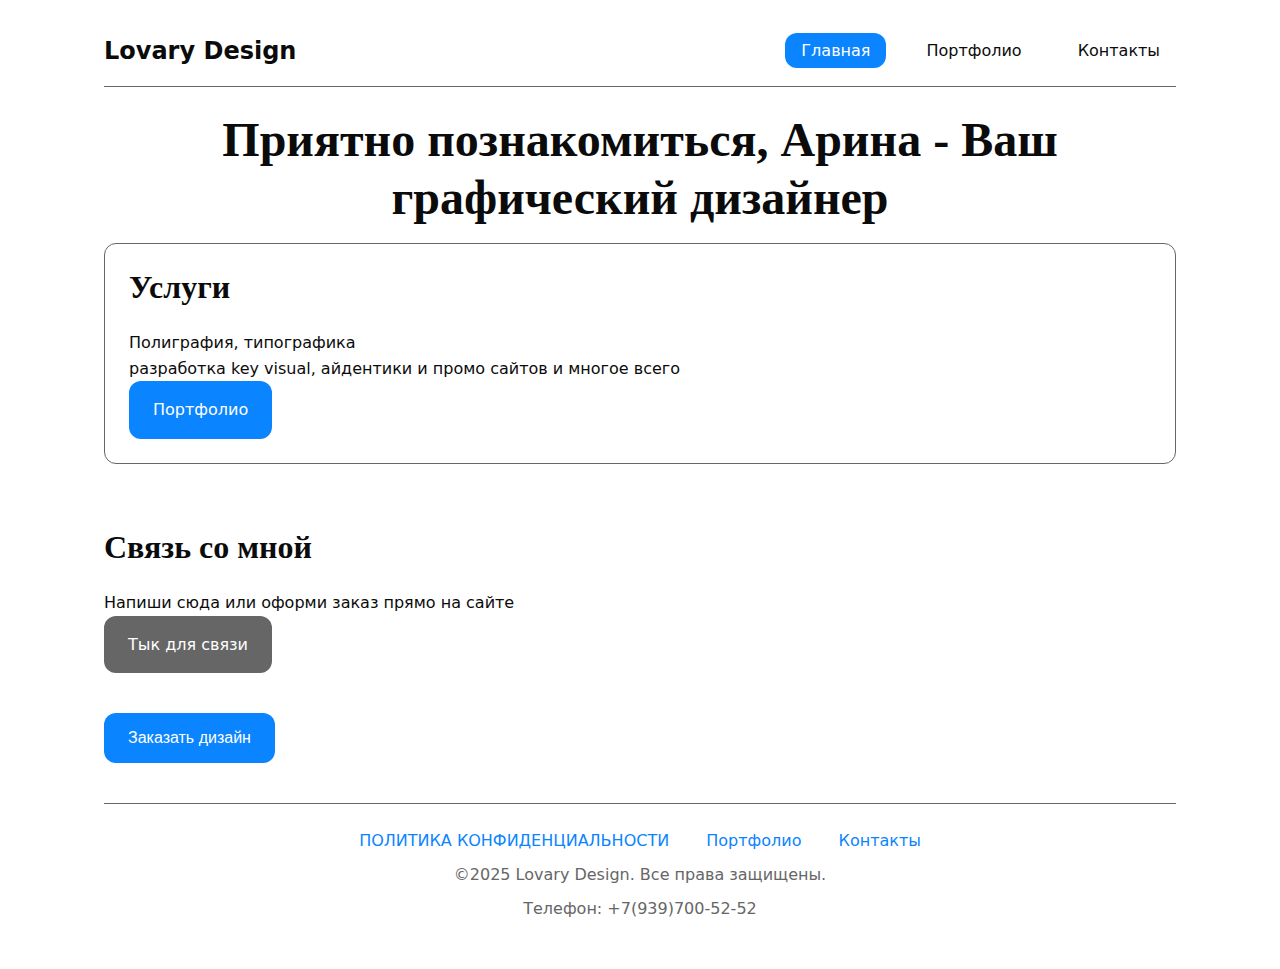
<file: index.html>
<!DOCTYPE html>
<html lang="ru">

<head>
    <meta charset="UTF-8">
    <meta name="viewport" content="width=device-width, initial-scale=1.0">
    <title>Lovary Design</title>
    <meta name="description" content="сайт-портфолио графического дизайнера">
    <link rel="icon" href="assets/favicon.ico" type="image/x-icon">
    <link rel="stylesheet" href="styles.css">
    <script src="main.js" defer></script>
</head>

<body>
    <div class="container">

        <body>
            <div class="container">
                <header class="site-header">
                    <a href="/" class="site-header__brand">Lovary Design</a>
                    <nav class="site-nav" aria-label="Основная навигация">
                        <ul class="site-nav__list">
                            <li class="site-nav__item">
                                <a href="index.html" class="site-nav__link site-nav__link--active">Главная</a>
                            </li>
                            <li class="site-nav__item">
                                <a href="portfolio.html" class="site-nav__link">Портфолио</a>
                            </li>
                            <li class="site-nav__item">
                                <a href="contacts.html" class="site-nav__link">Контакты</a>
                            </li>
                        </ul>
                    </nav>
                </header>

                <main>
                    <h1 class="text-center fade-in">Приятно познакомиться, Арина - Ваш графический дизайнер</h1>

                    <section class="services-section section fade-in">
                        <h2 class="section__title">Услуги</h2>
                        <p>Полиграфия, типографика</p>
                        <p>разработка key visual, айдентики и промо сайтов и многое всего</p>
                        <a href="portfolio.html" class="btn btn--primary">Портфолио</a>
                    </section>

                    <section class="section fade-in">
                        <h2 class="section__title">Связь со мной</h2>
                        <p>Напиши сюда или оформи заказ прямо на сайте</p>
                        <a href="contacts.html" class="btn btn--secondary">Тык для связи</a>
                    </section>

                    <button id="openDialog" class="btn btn--primary" type="button">Заказать дизайн</button>

                    <!-- Модальное окно -->
                    <dialog id="contactDialog" class="modal" aria-labelledby="dialogTitle">
                        <h2 id="dialogTitle" class="modal__title">1 шаг до работы со мной</h2>
                        <form id="contactForm" class="form" method="dialog" novalidate>
                            <div class="form__group">
                                <label for="name" class="form__label">Имя</label>
                                <input id="name" name="name" type="text" class="form__input" required minlength="2"
                                    autocomplete="given-name">
                            </div>

                            <div class="form__group">
                                <label for="email" class="form__label">E-mail</label>
                                <input id="email" name="email" type="email" class="form__input" required
                                    autocomplete="email">
                            </div>

                            <div class="form__group">
                                <label for="phone" class="form__label">Телефон</label>
                                <input id="phone" name="phone" type="tel" class="form__input" inputmode="tel"
                                    autocomplete="tel" aria-describedby="phoneHelp" placeholder="+7 (___) ___-___-__"
                                    required pattern="^\+7 \(\d{3}\) \d{3}-\d{2}-\d{2}$">
                                <small id="phoneHelp" class="text-muted">Формат: +7 (900) 000-00-00</small>
                            </div>

                            <div class="form__group">
                                <label for="topic" class="form__label">Вид услуги</label>
                                <select id="topic" name="topic" class="form__select" required>
                                    <option value="">Выберите услугу</option>
                                    <option>Полиграфия</option>
                                    <option>Типографика</option>
                                    <option>Айдентика</option>
                                    <option>Фирменный стиль</option>
                                    <option>Портрет</option>
                                    <option>Другое</option>
                                </select>
                            </div>

                            <div class="form__group">
                                <label for="message" class="form__label">Комментарий к заказу</label>
                                <textarea id="message" name="message" rows="4" class="form__textarea"
                                    required></textarea>
                            </div>

                            <div class="form__actions">
                                <button type="button" id="closeDialog" class="btn btn--secondary">Закрыть</button>
                                <button type="submit" class="btn btn--primary">Отправить</button>
                            </div>
                        </form>
                    </dialog>
                </main>

                <footer class="site-footer">
                    <a href="#" class="site-footer__link">ПОЛИТИКА КОНФИДЕНЦИАЛЬНОСТИ</a>
                    <a href="portfolio.html" class="site-footer__link">Портфолио</a>
                    <a href="contacts.html" class="site-footer__link">Контакты</a>
                    <p class="site-footer__text">&copy;2025 Lovary Design. Все права защищены.</p>
                    <p class="site-footer__text">Телефон: +7(939)700-52-52</p>
                </footer>
            </div>
        </body>
    </div>
</body>

</html>
</file>
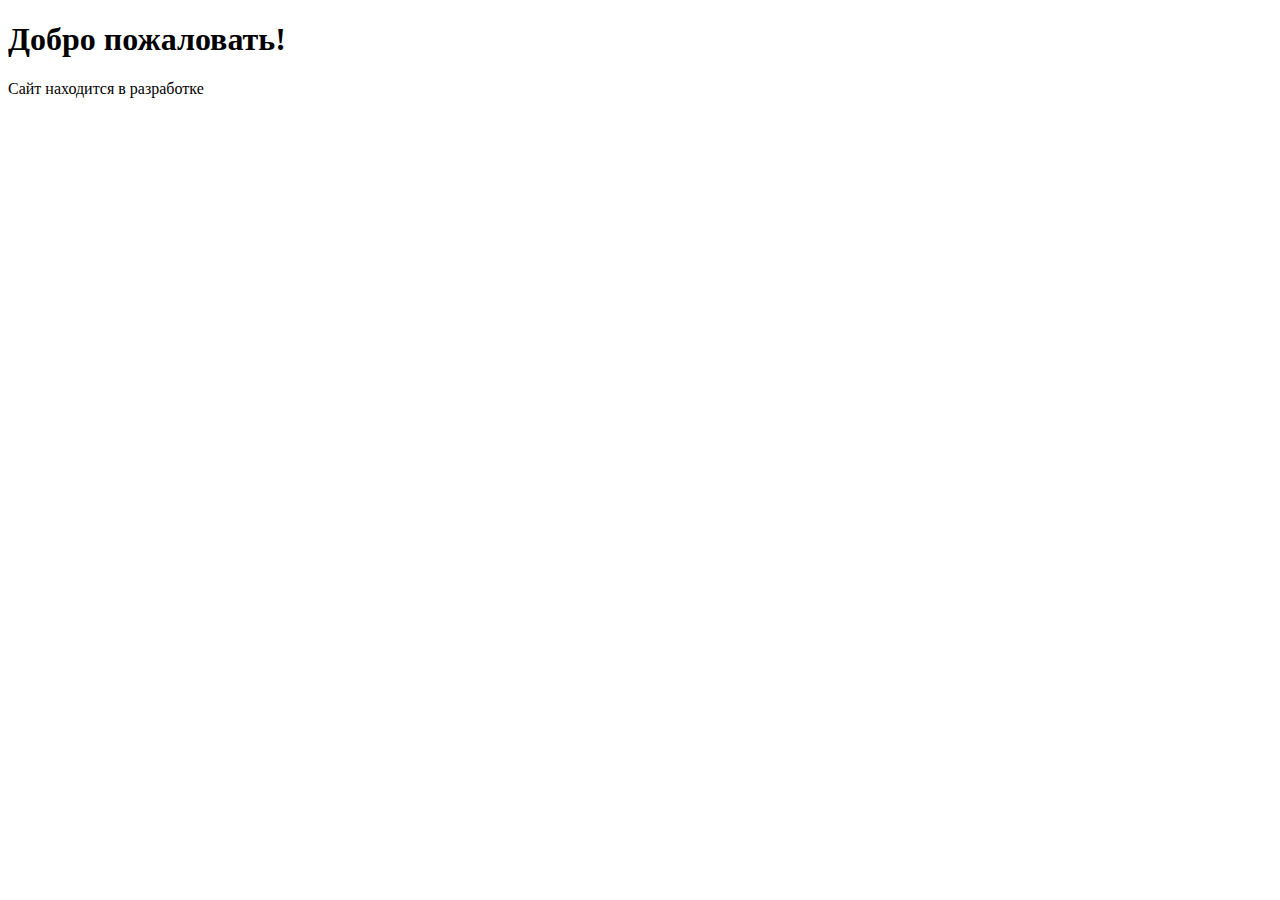
<file: src/index.html>
<!DOCTYPE html>
<html lang="ru">
<head>
    <meta charset="UTF-8">
    <meta name="viewport" content="width=device-width, initial-scale=1.0">
    <title>My Awesome Project</title>
</head>
<body>
    <h1>Добро пожаловать!</h1>
    <p>Сайт находится в разработке</p>
</body>
</html>
</file>
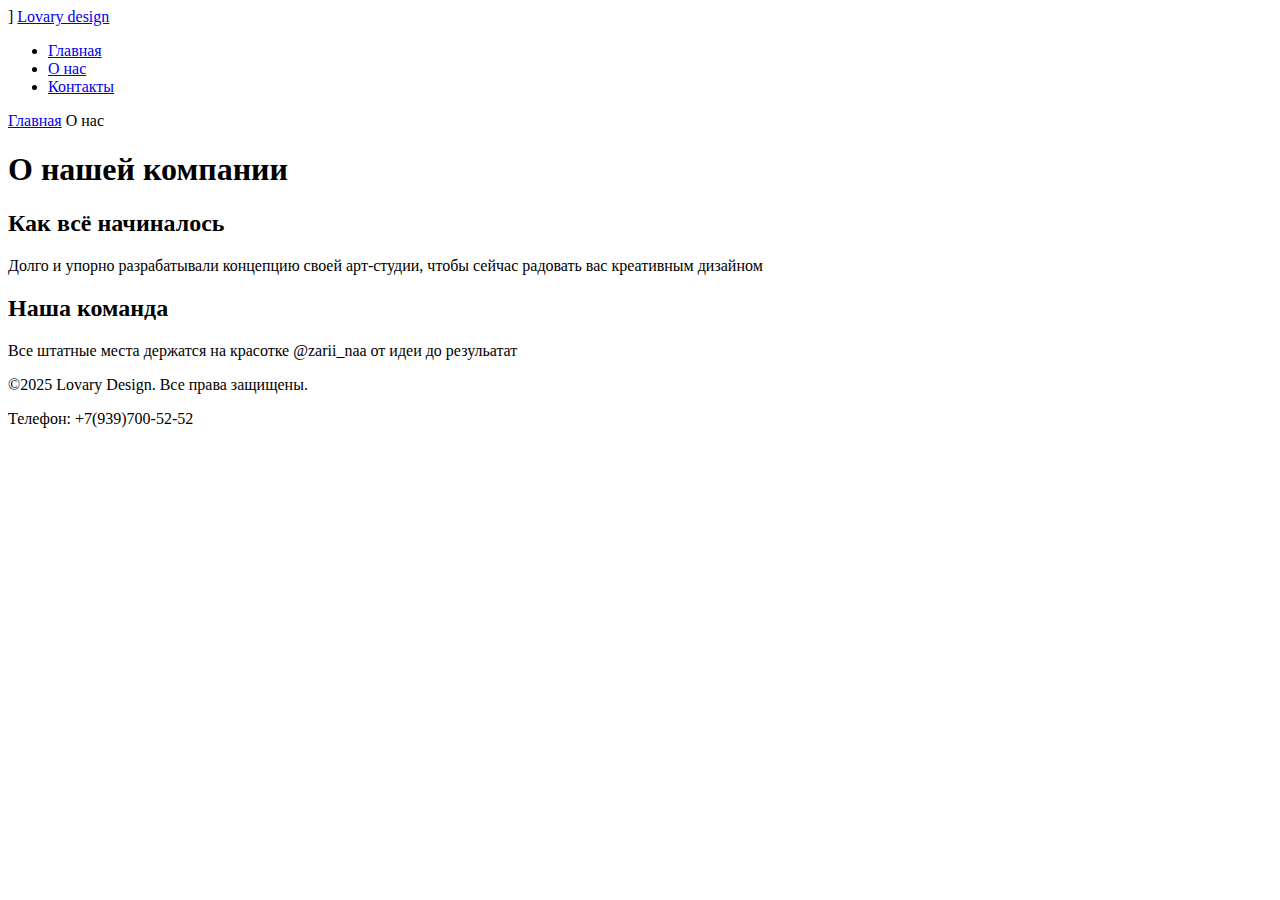
<file: about.html>
<!DOCTYPE html>
<html lang="ru">
<head>
    <meta charset="UTF-8">
    <meta name="description" content="Кто же мы - Lovary Design? ">
    <title>О нас</title>
</head>
<body>
    <header>
]       <a href="/">Lovary design</a>
            <nav>
                <ul>
                    <li><a href="index.html">Главная</a></li>
                    <li><a href="about.html">О нас</a></li>
                    <li><a href="contacts.html">Контакты</a></li>
                </ul>
            </nav>
    </header>
    <main>
        <nav aria-label="Хлебные крошки">
            <a href="index.html">Главная</a>
            <span>О нас</span>
        </nav>
        <h1>О нашей компании</h1>
        <section>
            <h2>Как всё начиналось</h2>
            <p>Долго и упорно разрабатывали концепцию своей арт-студии, чтобы сейчас радовать вас креативным дизайном</p>
        </section>
        <section>
            <h2>Наша команда</h2>
            <p>Все штатные места держатся на красотке @zarii_naa от идеи до резульатат</p>
        </section>
    </main>
    <footer>
        <p>&copy;2025 Lovary Design. Все права защищены.</p>
        <p>Телефон: +7(939)700-52-52</p>
    </footer>
</body>
</html>
</file>
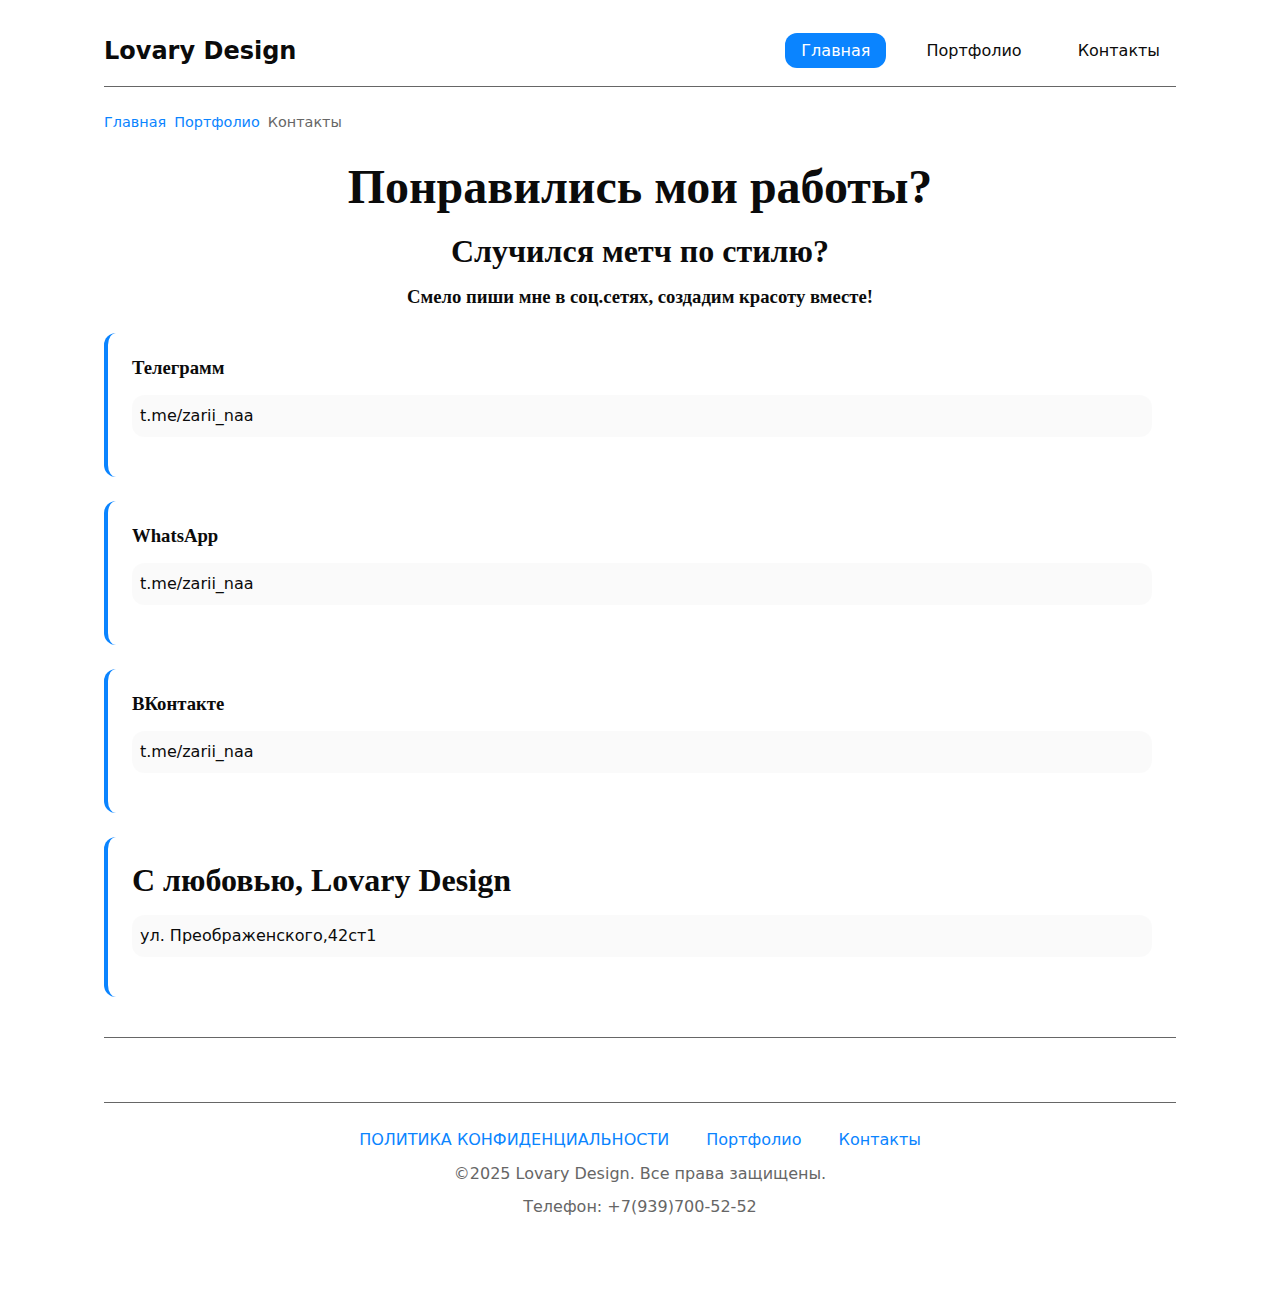
<file: contacts.html>
<!DOCTYPE html>
<html lang="ru">

<head>
    <meta charset="UTF-8">
    <meta name="viewport" content="width=device-width, initial-scale=1.0">
    <title>Lovary Design</title>
    <meta name="description" content="сайт-портфолио графического дизайнера">
    <link rel="icon" href="assets/favicon.ico" type="image/x-icon">
    <link rel="stylesheet" href="styles.css">
    <script src="main.js" defer></script>
</head>

<body>
    <div class="container">

        <body>
            <div class="container">
                <header class="site-header">
                    <a href="/" class="site-header__brand">Lovary Design</a>
                    <nav class="site-nav" aria-label="Основная навигация">
                        <ul class="site-nav__list">
                            <li class="site-nav__item">
                                <a href="index.html" class="site-nav__link site-nav__link--active">Главная</a>
                            </li>
                            <li class="site-nav__item">
                                <a href="portfolio.html" class="site-nav__link">Портфолио</a>
                            </li>
                            <li class="site-nav__item">
                                <a href="contacts.html" class="site-nav__link">Контакты</a>
                            </li>
                        </ul>
                    </nav>
                </header>

                <main>
                    <nav class="breadcrumbs" aria-label="Хлебные крошки">
                        <ul class="breadcrumbs__list">
                            <li><a href="index.html" class="breadcrumbs__link">Главная</a></li>
                            <li><a href="portfolio.html" class="breadcrumbs__link">Портфолио</a></li>
                            <li><span class="breadcrumbs__current">Контакты</span></li>
                        </ul>
                    </nav>

                    <h1 class="text-center fade-in">Понравились мои работы?</h1>
                    <h2 class="text-center fade-in">Случился метч по стилю?</h2>
                    <h3 class="text-center fade-in">Смело пиши мне в соц.сетях, создадим красоту вместе!</h3>

                    <section class="contact-info fade-in">
                        <h3 class="contact-info__title">Телеграмм</h3>
                        <div class="contact-details">
                            <p class="contact-details__item">t.me/zarii_naa</p>
                        </div>
                    </section>

                    <section class="contact-info fade-in">
                        <h3 class="contact-info__title">WhatsApp</h3>
                        <div class="contact-details">
                            <p class="contact-details__item">t.me/zarii_naa</p>
                        </div>
                    </section>

                    <section class="contact-info fade-in">
                        <h3 class="contact-info__title">ВКонтакте</h3>
                        <div class="contact-details">
                            <p class="contact-details__item">t.me/zarii_naa</p>
                        </div>
                    </section>

                    <section class="contact-info fade-in">
                        <h2 class="contact-info__title">С любовью, Lovary Design</h2>
                        <div class="contact-details">
                            <p class="contact-details__item">ул. Преображенского,42ст1</p>
                        </div>
                    </section>
                </main>

                <footer class="site-footer">
                    <footer class="site-footer">
                        <a href="#" class="site-footer__link">ПОЛИТИКА КОНФИДЕНЦИАЛЬНОСТИ</a>
                        <a href="portfolio.html" class="site-footer__link">Портфолио</a>
                        <a href="contacts.html" class="site-footer__link">Контакты</a>
                        <p class="site-footer__text">&copy;2025 Lovary Design. Все права защищены.</p>
                        <p class="site-footer__text">Телефон: +7(939)700-52-52</p>
                    </footer>
                </footer>
            </div>
        </body>
    </div>
</body>

</html>
</file>
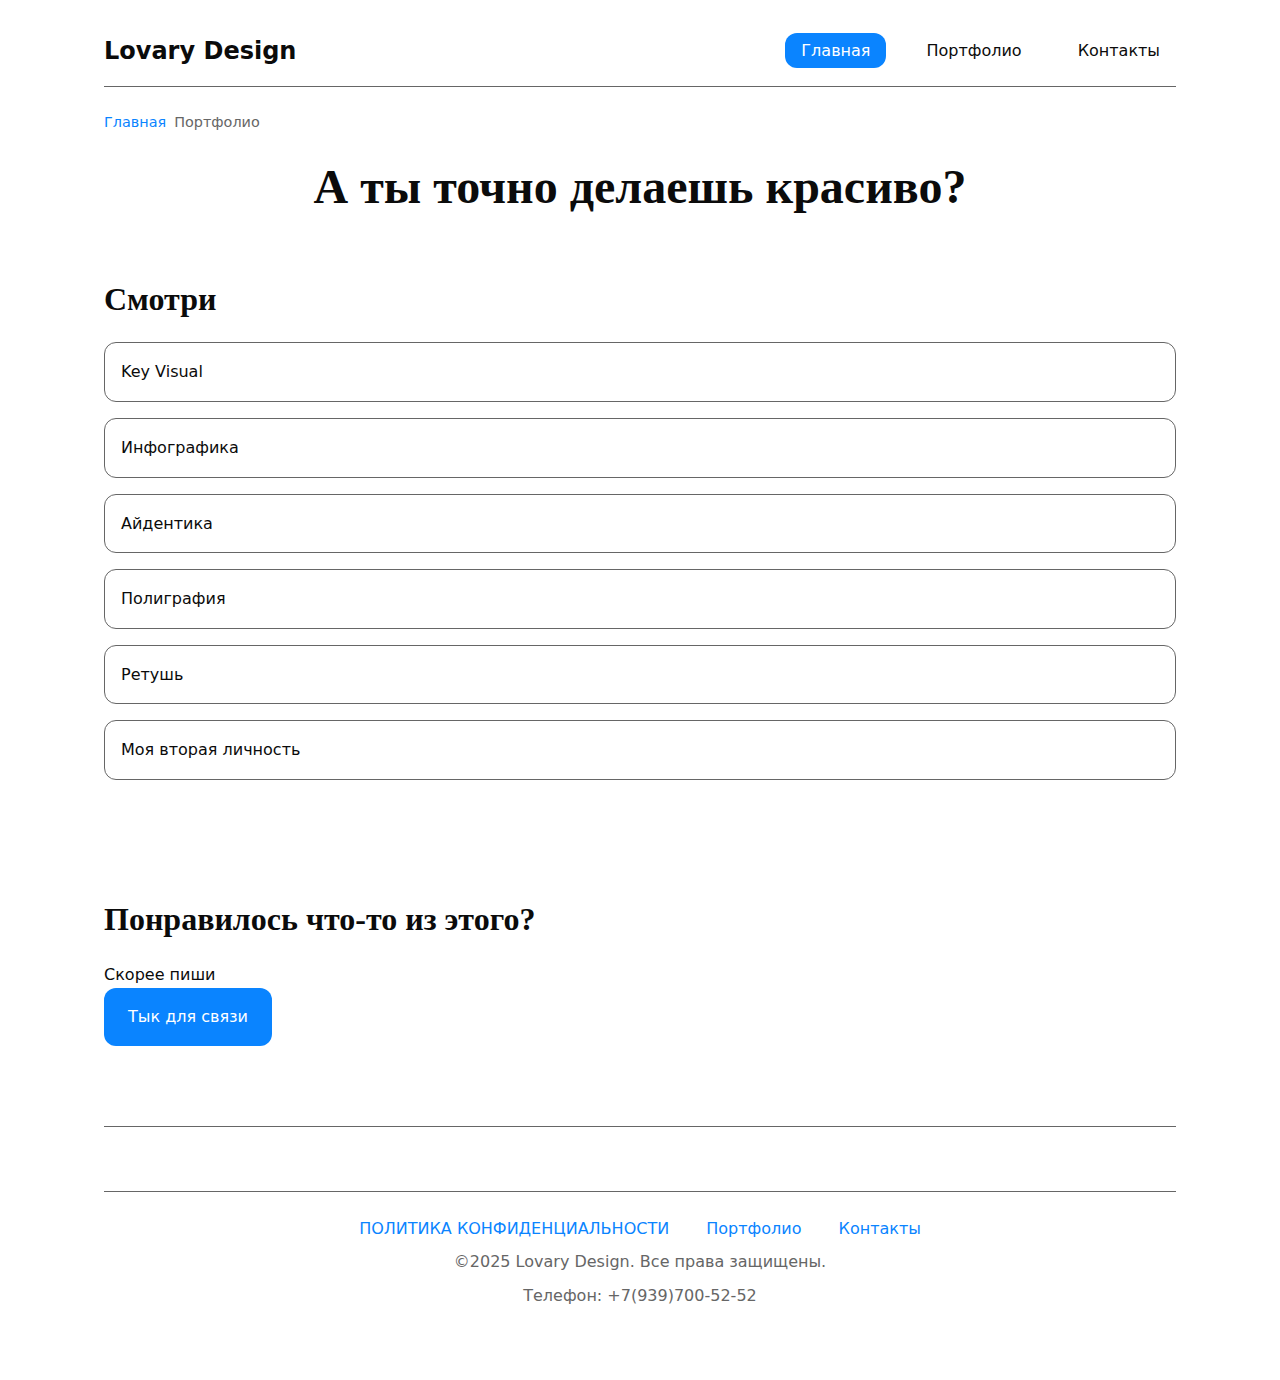
<file: portfolio.html>
<!DOCTYPE html>
<html lang="ru">

<head>
    <meta charset="UTF-8">
    <meta name="viewport" content="width=device-width, initial-scale=1.0">
    <title>Lovary Design</title>
    <meta name="description" content="сайт-портфолио графического дизайнера">
    <link rel="icon" href="assets/favicon.ico" type="image/x-icon">
    <link rel="stylesheet" href="styles.css">
    <script src="main.js" defer></script>
</head>

<body>
    <div class="container">

        <body>
            <div class="container">
                <header class="site-header">
                    <a href="/" class="site-header__brand">Lovary Design</a>
                    <nav class="site-nav" aria-label="Основная навигация">
                        <ul class="site-nav__list">
                            <li class="site-nav__item">
                                <a href="index.html" class="site-nav__link site-nav__link--active">Главная</a>
                            </li>
                            <li class="site-nav__item">
                                <a href="portfolio.html" class="site-nav__link">Портфолио</a>
                            </li>
                            <li class="site-nav__item">
                                <a href="contacts.html" class="site-nav__link">Контакты</a>
                            </li>
                        </ul>
                    </nav>
                </header>

                <main>
                    <nav class="breadcrumbs" aria-label="Хлебные крошки">
                        <ul class="breadcrumbs__list">
                            <li><a href="index.html" class="breadcrumbs__link">Главная</a></li>
                            <li><span class="breadcrumbs__current">Портфолио</span></li>
                        </ul>
                    </nav>

                    <h1 class="text-center fade-in">А ты точно делаешь красиво?</h1>

                    <section class="portfolio-section section fade-in">
                        <h2 class="section__title">Смотри</h2>
                        <div class="portfolio-item">
                            <p>Key Visual</p>
                        </div>
                        <div class="portfolio-item">
                            <p>Инфографика</p>
                        </div>
                        <div class="portfolio-item">
                            <p>Айдентика</p>
                        </div>
                        <div class="portfolio-item">
                            <p>Полиграфия</p>
                        </div>
                        <div class="portfolio-item">
                            <p>Ретушь</p>
                        </div>
                        <div class="portfolio-item">
                            <p>Моя вторая личность</p>
                        </div>
                    </section>

                    <section class="section fade-in">
                        <h2 class="section__title">Понравилось что-то из этого?</h2>
                        <p>Скорее пиши</p>
                        <a href="contacts.html" class="btn btn--primary">Тык для связи</a>
                    </section>
                </main>

                <footer class="site-footer">
                    <footer class="site-footer">
                        <a href="#" class="site-footer__link">ПОЛИТИКА КОНФИДЕНЦИАЛЬНОСТИ</a>
                        <a href="portfolio.html" class="site-footer__link">Портфолио</a>
                        <a href="contacts.html" class="site-footer__link">Контакты</a>
                        <p class="site-footer__text">&copy;2025 Lovary Design. Все права защищены.</p>
                        <p class="site-footer__text">Телефон: +7(939)700-52-52</p>
                    </footer>
                </footer>
            </div>
        </body>
    </div>
</body>

</html>
</file>
<file: styles.css>
/* ===== CSS ПЕРЕМЕННЫЕ (ДИЗАЙН-ТОКЕНЫ) ===== */
:root {
  /* Цветовая палитра */
  --color-bg: #fff;
  --color-fg: #0b0b0b;
  --color-muted: #666;
  --color-primary: #0a84ff;
  --color-danger: #b00020;
  --color-success: #00a896;
  
  /* Типографика */
  --font-body: system-ui, -apple-system, "Segoe UI", Roboto, Arial, sans-serif;
  --font-heading: "Georgia", serif;
  
  /* Размеры и отступы */
  --space-1: 4px;
  --space-2: 8px;
  --space-3: 16px;
  --space-4: 24px;
  --space-5: 40px;
  
  /* Декоративные элементы */
  --radius: 12px;
  --shadow: 0 1px 2px rgba(0, 0, 0, 0.08), 0 8px 24px rgba(0, 0, 0, 0.08);
  --transition: all 0.2s ease-in-out;
}

/* ===== БАЗОВЫЕ СТИЛИ И RESET ===== */
* {
  margin: 0;
  padding: 0;
  box-sizing: border-box;
}

html {
  scroll-behavior: smooth; /* Плавная прокрутка к якорям */
  color-scheme: light; /* Светлая тема по умолчанию */
}

body {
  background-color: var(--color-bg);
  color: var(--color-fg);
  font-family: var(--font-body);
  line-height: 1.6;
  padding: var(--space-3);
  max-width: min(100% - 2 * var(--space-4), 1200px);
  margin-inline: auto;
}

/* Контейнер для центрирования контента */
.container {
  width: min(100% - 2 * var(--space-4), 1120px);
  margin-inline: auto;
}

/* ===== ТИПОГРАФИКА ===== */
h1, h2, h3, h4 {
  font-family: var(--font-heading);
  line-height: 1.2;
  margin-bottom: var(--space-3);
}

h1 {
  font-size: clamp(2rem, 5vw, 3rem);
  text-align: center;
}

h2 {
  font-size: clamp(1.5rem, 4vw, 2rem);
}

/* ===== ССЫЛКИ И СОСТОЯНИЯ ===== */
a {
  color: var(--color-primary);
  text-decoration: none;
  transition: var(--transition);
}

a:hover {
  color: var(--color-fg);
  text-decoration: underline;
}

/* Фокус для клавиатурной навигации */
:where(a, button, input, select, textarea):focus-visible {
  outline: 2px solid var(--color-primary);
  outline-offset: var(--space-1);
}

/* Состояния для disabled элементов */
:disabled, [aria-disabled="true"] {
  opacity: 0.6;
  cursor: not-allowed;
}

/* Подсветка целевого якоря */
:target {
  outline: 2px dashed var(--color-primary);
  outline-offset: var(--space-2);
}

/* ===== БЛОК: ШАПКА И НАВИГАЦИЯ (БЭМ) ===== */
.site-header {
  display: flex;
  justify-content: space-between;
  align-items: center;
  padding: var(--space-3) 0;
  margin-bottom: var(--space-4);
  border-bottom: 1px solid var(--color-muted);
}

.site-header__brand {
  font-size: 1.5rem;
  font-weight: bold;
  color: var(--color-fg);
}

.site-nav {
  display: flex;
}

.site-nav__list {
  display: flex;
  list-style: none;
  gap: var(--space-4);
}

.site-nav__link {
  color: var(--color-fg);
  padding: var(--space-2) var(--space-3);
  border-radius: var(--radius);
  transition: var(--transition);
}

.site-nav__link:hover {
  background-color: var(--color-primary);
  color: var(--color-bg);
  text-decoration: none;
}

.site-nav__link--active {
  background-color: var(--color-primary);
  color: var(--color-bg);
}

/* ===== БЛОК: ХЛЕБНЫЕ КРОШКИ (БЭМ) ===== */
.breadcrumbs {
  margin-bottom: var(--space-4);
  font-size: 0.9rem;
}

.breadcrumbs__list {
  display: flex;
  list-style: none;
  gap: var(--space-2);
}

.breadcrumbs__link {
  color: var(--color-primary);
}

.breadcrumbs__current {
  color: var(--color-muted);
}

/* ===== БЛОК: СЕКЦИИ (БЭМ) ===== */
.section {
  padding-block: var(--space-5);
}

.section__title {
  margin: 0 0 var(--space-4);
  color: var(--color-fg);
}

/* Секция услуг на главной */
.services-section {
  background-color: var(--color-bg);
  border: 1px solid var(--color-muted);
  border-radius: var(--radius);
  padding: var(--space-4);
  margin-bottom: var(--space-4);
}

/* ===== БЛОК: ФОРМА (БЭМ) ===== */
.form {
  display: flex;
  flex-direction: column;
  gap: var(--space-3);
}

.form__group {
  display: flex;
  flex-direction: column;
  gap: var(--space-2);
}

.form__label {
  font-weight: bold;
  color: var(--color-fg);
}

.form__input,
.form__select,
.form__textarea {
  padding: var(--space-3);
  border: 1px solid var(--color-muted);
  border-radius: var(--radius);
  font-size: 1rem;
  font-family: inherit;
  transition: var(--transition);
}

.form__input:focus,
.form__select:focus,
.form__textarea:focus {
  border-color: var(--color-primary);
  box-shadow: 0 0 0 2px rgba(10, 132, 255, 0.1);
}

.form__error {
  color: var(--color-danger);
  font-size: 0.9rem;
  margin-top: var(--space-1);
}

.form__actions {
  display: flex;
  gap: var(--space-3);
  margin-top: var(--space-4);
  justify-content: flex-end;
}
/* Стили для ошибок валидации */
.form__input--error {
    border-color: var(--color-danger) !important;
    box-shadow: 0 0 0 2px rgba(176, 0, 32, 0.1) !important;
}

/* ===== БЛОК: МОДАЛЬНОЕ ОКНО (БЭМ) ===== */
.modal {
  padding: var(--space-4);
  border: none;
  border-radius: var(--radius);
  min-width: min(90vw, 400px);
  box-shadow: var(--shadow);
}

.modal::backdrop {
  background: rgba(0, 0, 0, 0.5);
  backdrop-filter: blur(2px);
}

.modal__title {
  margin: 0 0 var(--space-3);
  color: var(--color-fg);
}

/* ===== БЛОК: КНОПКИ (БЭМ) ===== */
.btn {
  padding: var(--space-3) var(--space-4);
  border: none;
  border-radius: var(--radius);
  font-size: 1rem;
  font-weight: 500;
  cursor: pointer;
  transition: var(--transition);
  display: inline-flex;
  align-items: center;
  justify-content: center;
  gap: var(--space-2);
}

.btn--primary {
  background-color: var(--color-primary);
  color: var(--color-bg);
}

.btn--primary:hover {
  background-color: #0056b3;
  text-decoration: none;
}

.btn--secondary {
  background-color: var(--color-muted);
  color: var(--color-bg);
}

.btn--secondary:hover {
  background-color: #555;
  text-decoration: none;
}

/* ===== БЛОК: КОНТАКТНАЯ ИНФОРМАЦИЯ (БЭМ) ===== */
.contact-info {
  margin: var(--space-4) 0;
  padding: var(--space-4);
  background: var(--color-bg);
  border-radius: var(--radius);
  border-left: 4px solid var(--color-primary);
}

.contact-info__title {
  margin: 0 0 var(--space-3);
  color: var(--color-fg);
}

.contact-details {
  margin: var(--space-3) 0;
}

.contact-details__item {
  margin: var(--space-2) 0;
  padding: var(--space-2);
  background: rgba(0, 0, 0, 0.02);
  border-radius: var(--radius);
}

/* ===== БЛОК: ПОРТФОЛИО (БЭМ) ===== */
.portfolio-section {
  margin: var(--space-4) 0;
}

.portfolio-item {
  margin: var(--space-3) 0;
  padding: var(--space-3);
  background: var(--color-bg);
  border: 1px solid var(--color-muted);
  border-radius: var(--radius);
  cursor: pointer;
  transition: var(--transition);
}

.portfolio-item:hover {
  background: #f8f9fa;
  transform: translateY(-2px);
  box-shadow: var(--shadow);
}

/* ===== ИЗОБРАЖЕНИЯ И МЕДИА ===== */
/* Responsive images */
.responsive-image {
  width: 100%;
  height: auto;
  display: block;
  border-radius: var(--radius);
}

/* Фоновая секция с градиентом */
.hero-section {
  background: linear-gradient(
      to top,
      rgba(0, 0, 0, 0.55),
      rgba(0, 0, 0, 0.15)
    ),
    url("assets/hero-background.jpg") center/cover no-repeat;
  color: var(--color-bg);
  padding: clamp(2rem, 6vw, 6rem) 1rem;
  border-radius: var(--radius);
  text-align: center;
}

/* Контейнер для медиа с фиксированным соотношением сторон */
.media-container {
  aspect-ratio: 16/9;
  width: min(100%, 960px);
  margin-inline: auto;
}

.media-container iframe,
.media-container video {
  width: 100%;
  height: 100%;
  border: 0;
  border-radius: var(--radius);
}

/* Стили для видео */
.video-player {
  width: 100%;
  border-radius: var(--radius);
  background: var(--color-bg);
}

/* ===== ПОДВАЛ (БЭМ) ===== */
.site-footer {
  margin-top: var(--space-5);
  padding: var(--space-4) 0;
  border-top: 1px solid var(--color-muted);
  text-align: center;
}

.site-footer__link {
  margin: 0 var(--space-3);
  color: var(--color-primary);
}

.site-footer__text {
  margin: var(--space-2) 0;
  color: var(--color-muted);
}

/* ===== ТЕМНАЯ ТЕМА ===== */
body.theme-dark {
  --color-bg: #0b0b0b;
  --color-fg: #f5f5f5;
  --color-muted: #aaa;
  --color-primary: #6aa2ff;
  color-scheme: dark;
}

/* ===== АДАПТИВНОСТЬ ===== */
@media (max-width: 768px) {
  .site-header {
    flex-direction: column;
    gap: var(--space-3);
  }
  
  .site-nav__list {
    flex-direction: column;
    gap: var(--space-2);
  }
  
  .form__actions {
    flex-direction: column;
  }
  
  body {
    padding: var(--space-2);
  }
}

/* ===== УТИЛИТЫ ===== */
.text-center { text-align: center; }
.text-muted { color: var(--color-muted); }
.mt-1 { margin-top: var(--space-1); }
.mt-2 { margin-top: var(--space-2); }
.mt-3 { margin-top: var(--space-3); }
.mb-1 { margin-bottom: var(--space-1); }
.mb-2 { margin-bottom: var(--space-2); }
.mb-3 { margin-bottom: var(--space-3); }

/* ===== АНИМАЦИИ ===== */
@keyframes fadeIn {
  from { opacity: 0; transform: translateY(20px); }
  to { opacity: 1; transform: translateY(0); }
}

.fade-in {
  animation: fadeIn 0.5s ease-in-out;
}
</file>
